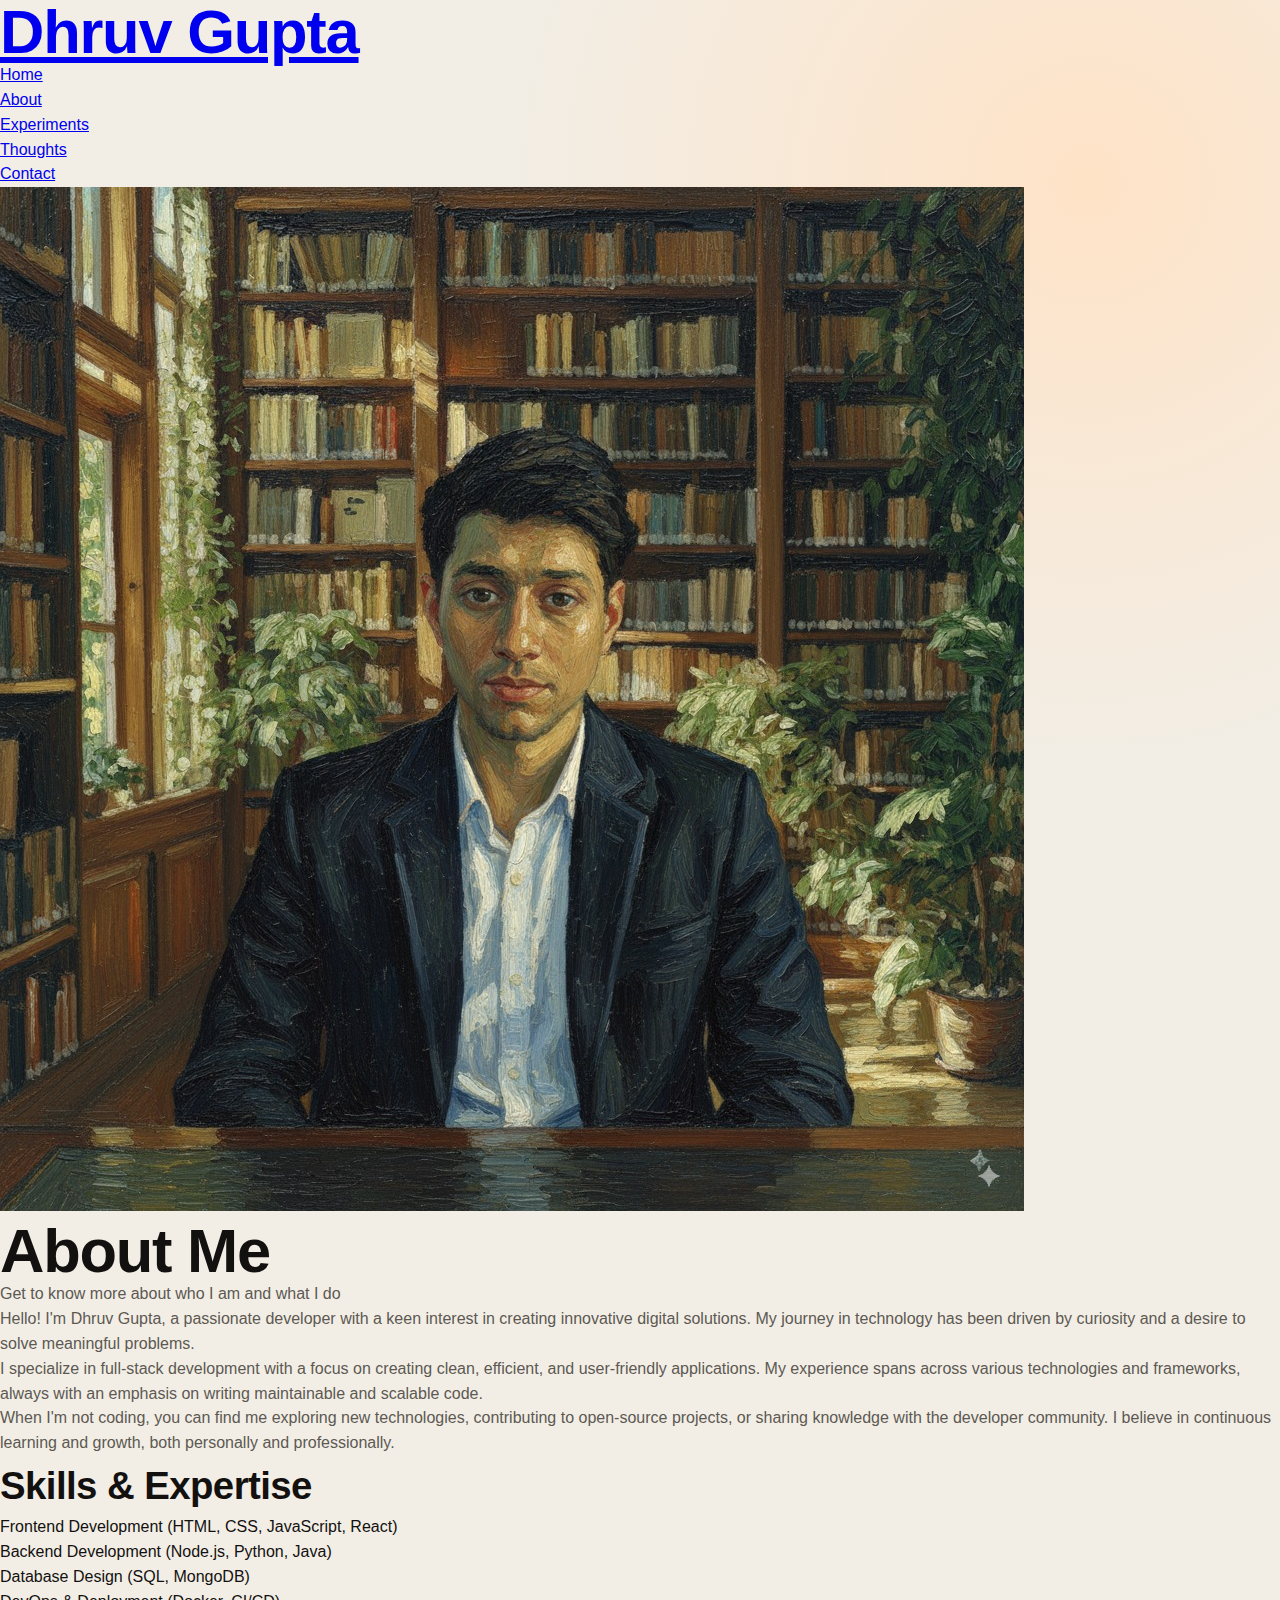
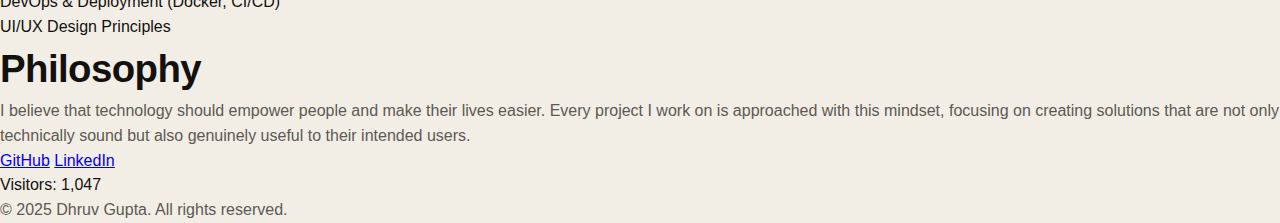
<file: about.html>
<!DOCTYPE html>
<html lang="en">
<head>
    <meta charset="UTF-8">
    <meta name="viewport" content="width=device-width, initial-scale=1.0">
    <title>Dhruv Gupta - About</title>
    <link rel="stylesheet" href="styles.css">
    <link href="https://fonts.googleapis.com/css2?family=JetBrains+Mono:wght@300;400;700&family=Roboto+Mono:wght@300;400;700&display=swap" rel="stylesheet">
</head>
<body>
    <header>
        <div class="container">
            <h1><a href="index.html" class="logo">Dhruv Gupta</a></h1>
            <div class="menu-toggle">
                <span></span>
                <span></span>
                <span></span>
            </div>
            <nav>
                <ul>
                    <li><a href="index.html">Home</a></li>
                    <li><a href="about.html" class="active">About</a></li>
                    <li><a href="experiments.html">Experiments</a></li>
                    <li><a href="thoughts.html">Thoughts</a></li>
                    <li><a href="contact.html">Contact</a></li>
                </ul>
            </nav>
        </div>
    </header>

    <main>
        <section class="page-header">
            <div class="page-header-overlay"></div>
            <img src="cover-img.jpeg" alt="About" class="page-header-bg">
            <div class="page-header-content">
                <div class="container">
                    <h1>About Me</h1>
                    <p>Get to know more about who I am and what I do</p>
                </div>
            </div>
        </section>

        <section class="page-content">
            <div class="container">
                <div class="page-content-inner">
                    <p>Hello! I'm Dhruv Gupta, a passionate developer with a keen interest in creating innovative digital solutions. My journey in technology has been driven by curiosity and a desire to solve meaningful problems.</p>
                    
                    <p>I specialize in full-stack development with a focus on creating clean, efficient, and user-friendly applications. My experience spans across various technologies and frameworks, always with an emphasis on writing maintainable and scalable code.</p>
                    
                    <p>When I'm not coding, you can find me exploring new technologies, contributing to open-source projects, or sharing knowledge with the developer community. I believe in continuous learning and growth, both personally and professionally.</p>
                    
                    <h2>Skills & Expertise</h2>
                    <ul>
                        <li>Frontend Development (HTML, CSS, JavaScript, React)</li>
                        <li>Backend Development (Node.js, Python, Java)</li>
                        <li>Database Design (SQL, MongoDB)</li>
                        <li>DevOps & Deployment (Docker, CI/CD)</li>
                        <li>UI/UX Design Principles</li>
                    </ul>
                    
                    <h2>Philosophy</h2>
                    <p>I believe that technology should empower people and make their lives easier. Every project I work on is approached with this mindset, focusing on creating solutions that are not only technically sound but also genuinely useful to their intended users.</p>
                </div>
            </div>
        </section>
    </main>

    <footer>
        <div class="container">
            <div class="footer-content">
                <div class="social-links">
                    <a href="https://github.com/DhruvXcode" target="_blank">GitHub</a>
                    <a href="https://www.linkedin.com/in/dhruv-gupta-12379b270/" target="_blank">LinkedIn</a>
                </div>
                <div class="visitor-counter">
                    <span class="counter-label">Visitors:</span>
                    <span class="counter-number" id="visitorCount">1000+</span>
                </div>
                <p>&copy; 2025 Dhruv Gupta. All rights reserved.</p>
            </div>
        </div>
    </footer>

    <script>
        // Mobile menu toggle
        const menuToggle = document.querySelector('.menu-toggle');
        const nav = document.querySelector('nav');

        menuToggle.addEventListener('click', () => {
            nav.classList.toggle('active');
            
            // Animate hamburger icon
            const spans = menuToggle.querySelectorAll('span');
            if (nav.classList.contains('active')) {
                spans[0].style.transform = 'rotate(45deg) translate(5px, 5px)';
                spans[1].style.opacity = '0';
                spans[2].style.transform = 'rotate(-45deg) translate(7px, -6px)';
            } else {
                spans[0].style.transform = 'none';
                spans[1].style.opacity = '1';
                spans[2].style.transform = 'none';
            }
        });

        // Close menu when clicking on a link
        const navLinks = document.querySelectorAll('nav a');
        navLinks.forEach(link => {
            link.addEventListener('click', () => {
                nav.classList.remove('active');
                const spans = menuToggle.querySelectorAll('span');
                spans[0].style.transform = 'none';
                spans[1].style.opacity = '1';
                spans[2].style.transform = 'none';
            });
        });
        
        // Simple visitor counter (this is a placeholder - in a real implementation you'd connect to a backend)
        document.addEventListener('DOMContentLoaded', function() {
            // For now, we'll just show a static number
            // In a real implementation, this would fetch from a counter service
            const counterElement = document.getElementById('visitorCount');
            if (counterElement) {
                // Simulate a realistic visitor count
                const randomCount = Math.floor(Math.random() * 1000) + 1000;
                counterElement.textContent = randomCount.toLocaleString();
            }
        });
    </script>
</body>
</html>
</file>
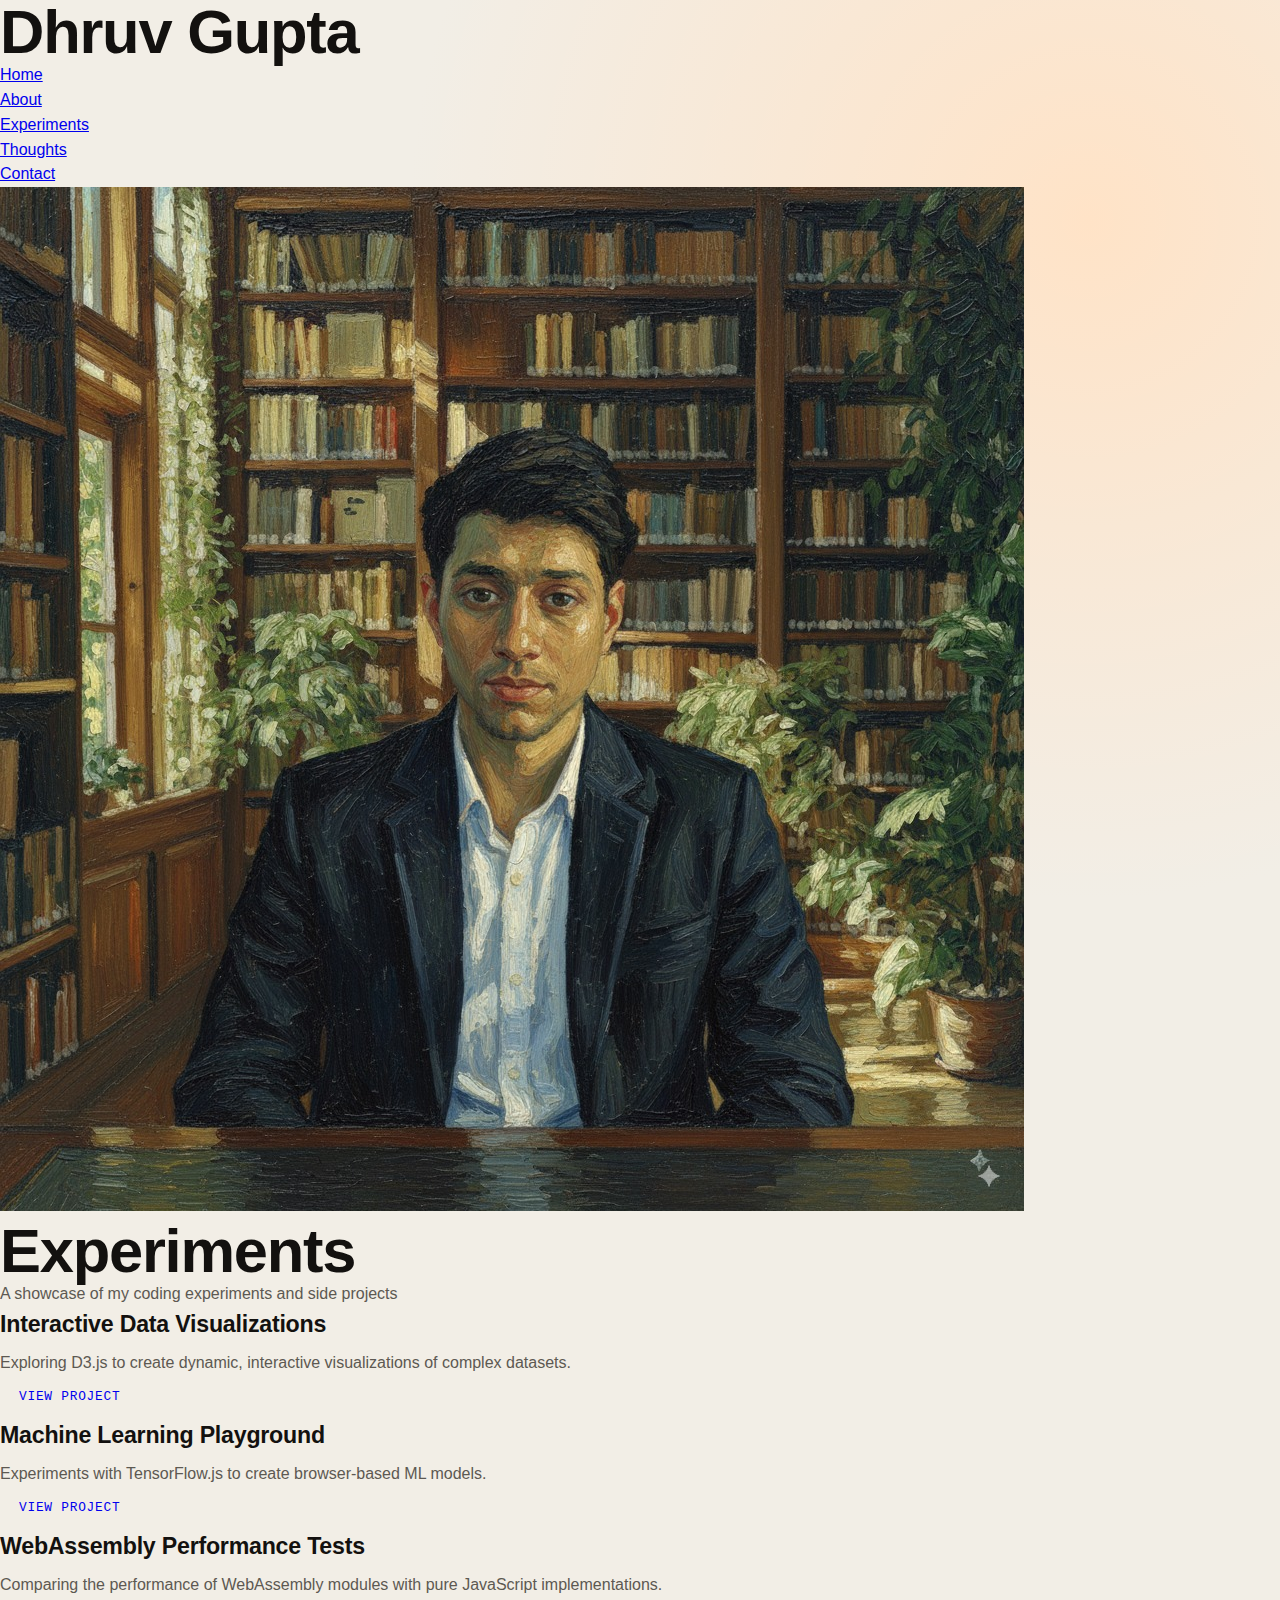
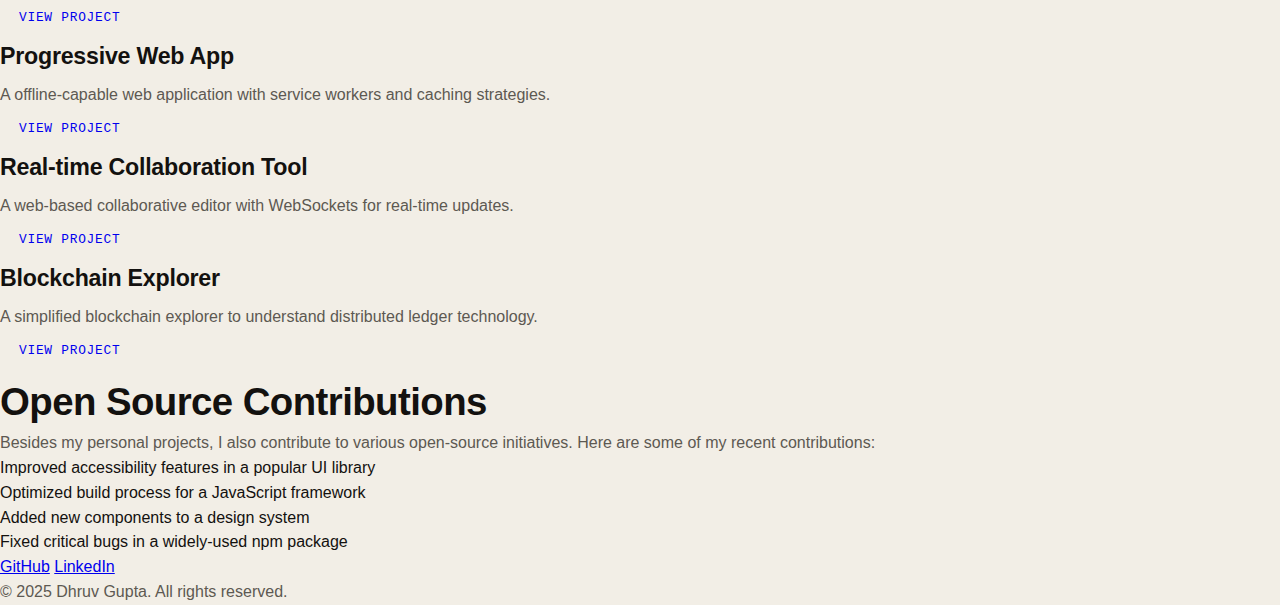
<file: experiments.html>
<!DOCTYPE html>
<html lang="en">
<head>
    <meta charset="UTF-8">
    <meta name="viewport" content="width=device-width, initial-scale=1.0">
    <title>Dhruv Gupta - Experiments</title>
    <link rel="stylesheet" href="styles.css">
    <link href="https://fonts.googleapis.com/css2?family=JetBrains+Mono:wght@300;400;700&family=Roboto+Mono:wght@300;400;700&display=swap" rel="stylesheet">
</head>
<body>
    <header>
        <div class="container">
            <h1>Dhruv Gupta</h1>
            <div class="menu-toggle">
                <span></span>
                <span></span>
                <span></span>
            </div>
            <nav>
                <ul>
                    <li><a href="index.html">Home</a></li>
                    <li><a href="about.html">About</a></li>
                    <li><a href="experiments.html" class="active">Experiments</a></li>
                    <li><a href="thoughts.html">Thoughts</a></li>
                    <li><a href="contact.html">Contact</a></li>
                </ul>
            </nav>
        </div>
    </header>

    <main>
        <section class="page-header">
            <div class="page-header-overlay"></div>
            <img src="cover-img.jpeg" alt="Experiments" class="page-header-bg">
            <div class="page-header-content">
                <div class="container">
                    <h1>Experiments</h1>
                    <p>A showcase of my coding experiments and side projects</p>
                </div>
            </div>
        </section>

        <section class="page-content">
            <div class="container">
                <div class="page-content-inner">
                    <div class="content-grid">
                        <div class="content-card">
                            <h3>Interactive Data Visualizations</h3>
                            <p>Exploring D3.js to create dynamic, interactive visualizations of complex datasets.</p>
                            <a href="#" class="btn">View Project</a>
                        </div>
                        <div class="content-card">
                            <h3>Machine Learning Playground</h3>
                            <p>Experiments with TensorFlow.js to create browser-based ML models.</p>
                            <a href="#" class="btn">View Project</a>
                        </div>
                        <div class="content-card">
                            <h3>WebAssembly Performance Tests</h3>
                            <p>Comparing the performance of WebAssembly modules with pure JavaScript implementations.</p>
                            <a href="#" class="btn">View Project</a>
                        </div>
                        <div class="content-card">
                            <h3>Progressive Web App</h3>
                            <p>A offline-capable web application with service workers and caching strategies.</p>
                            <a href="#" class="btn">View Project</a>
                        </div>
                        <div class="content-card">
                            <h3>Real-time Collaboration Tool</h3>
                            <p>A web-based collaborative editor with WebSockets for real-time updates.</p>
                            <a href="#" class="btn">View Project</a>
                        </div>
                        <div class="content-card">
                            <h3>Blockchain Explorer</h3>
                            <p>A simplified blockchain explorer to understand distributed ledger technology.</p>
                            <a href="#" class="btn">View Project</a>
                        </div>
                    </div>
                    
                    <h2>Open Source Contributions</h2>
                    <p>Besides my personal projects, I also contribute to various open-source initiatives. Here are some of my recent contributions:</p>
                    <ul>
                        <li>Improved accessibility features in a popular UI library</li>
                        <li>Optimized build process for a JavaScript framework</li>
                        <li>Added new components to a design system</li>
                        <li>Fixed critical bugs in a widely-used npm package</li>
                    </ul>
                </div>
            </div>
        </section>
    </main>

    <footer>
        <div class="container">
            <div class="footer-content">
                <div class="social-links">
                    <a href="https://github.com/DhruvXcode" target="_blank">GitHub</a>
                    <a href="https://www.linkedin.com/in/dhruv-gupta-12379b270/" target="_blank">LinkedIn</a>
                </div>
                <p>&copy; 2025 Dhruv Gupta. All rights reserved.</p>
            </div>
        </div>
    </footer>

    <script>
        // Mobile menu toggle
        const menuToggle = document.querySelector('.menu-toggle');
        const nav = document.querySelector('nav');

        menuToggle.addEventListener('click', () => {
            nav.classList.toggle('active');
            
            // Animate hamburger icon
            const spans = menuToggle.querySelectorAll('span');
            if (nav.classList.contains('active')) {
                spans[0].style.transform = 'rotate(45deg) translate(5px, 5px)';
                spans[1].style.opacity = '0';
                spans[2].style.transform = 'rotate(-45deg) translate(7px, -6px)';
            } else {
                spans[0].style.transform = 'none';
                spans[1].style.opacity = '1';
                spans[2].style.transform = 'none';
            }
        });

        // Close menu when clicking on a link
        const navLinks = document.querySelectorAll('nav a');
        navLinks.forEach(link => {
            link.addEventListener('click', () => {
                nav.classList.remove('active');
                const spans = menuToggle.querySelectorAll('span');
                spans[0].style.transform = 'none';
                spans[1].style.opacity = '1';
                spans[2].style.transform = 'none';
            });
        });
    </script>
</body>
</html>
</file>
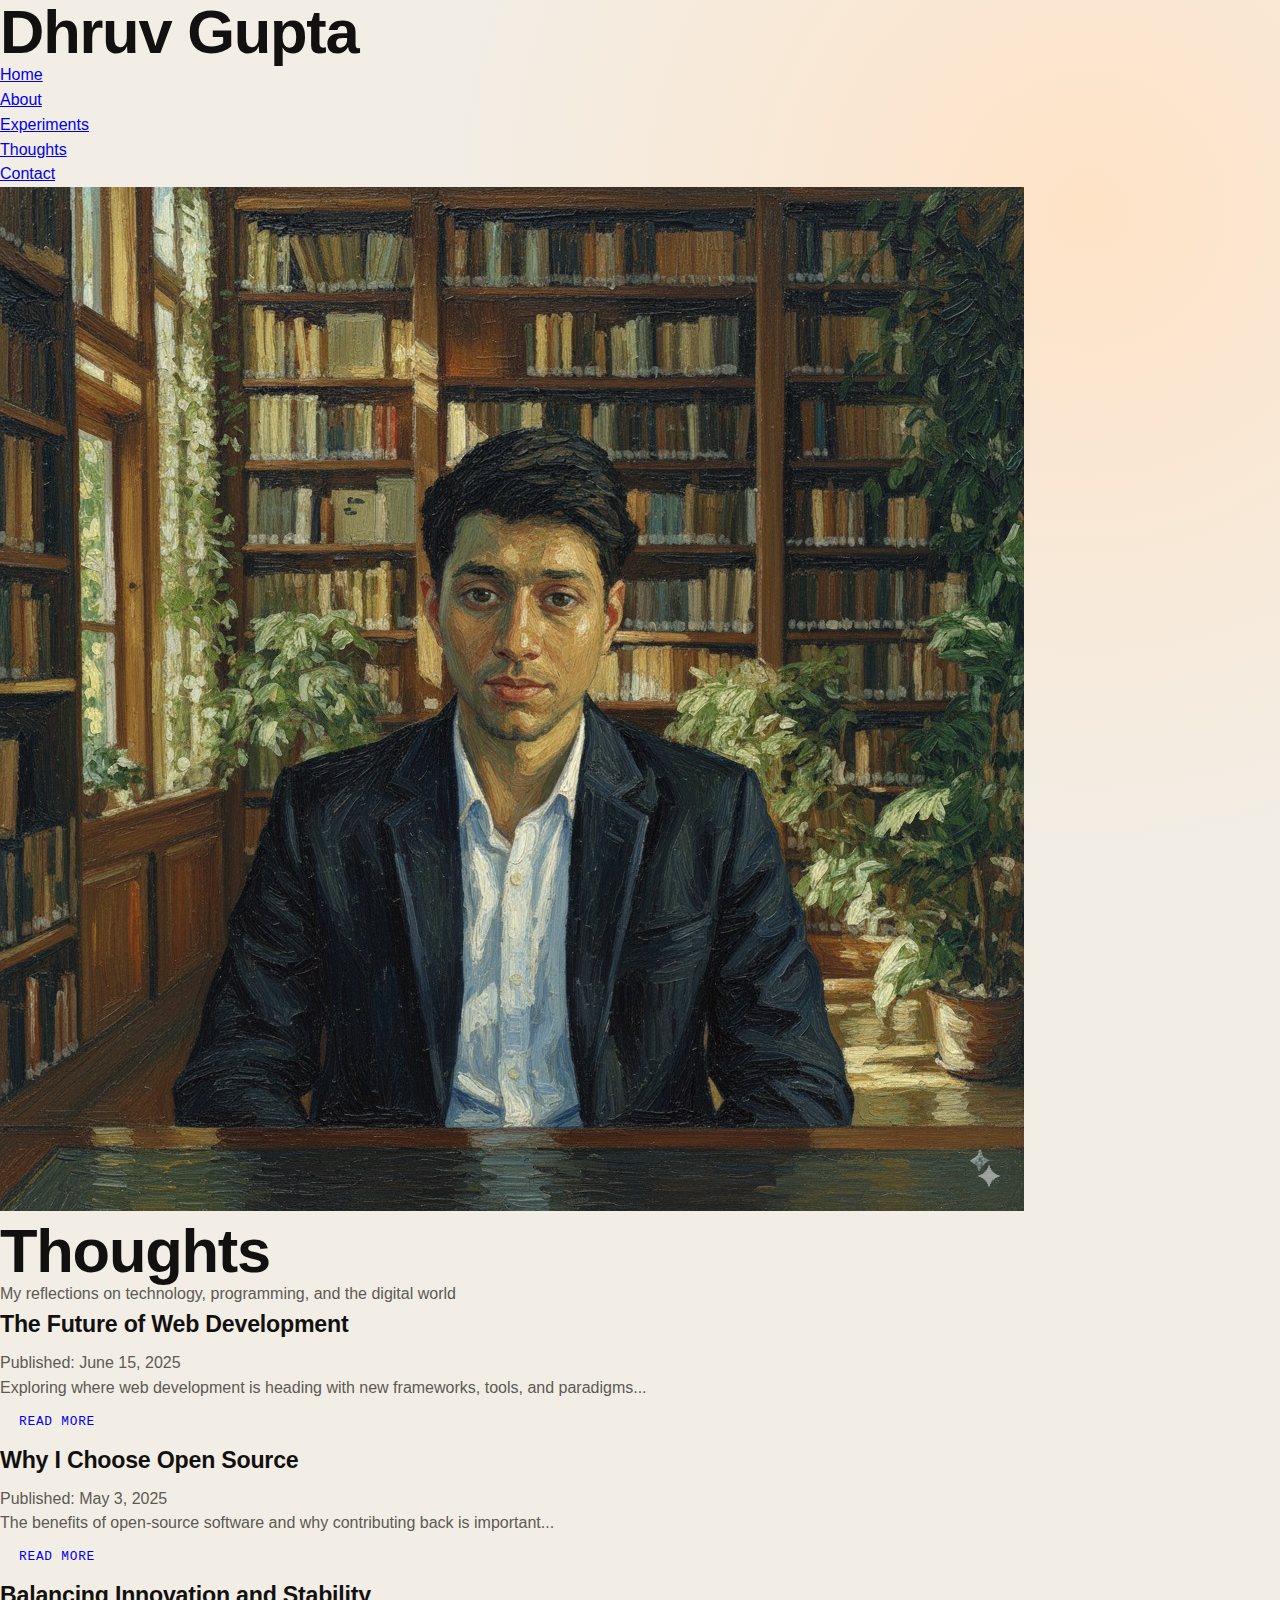
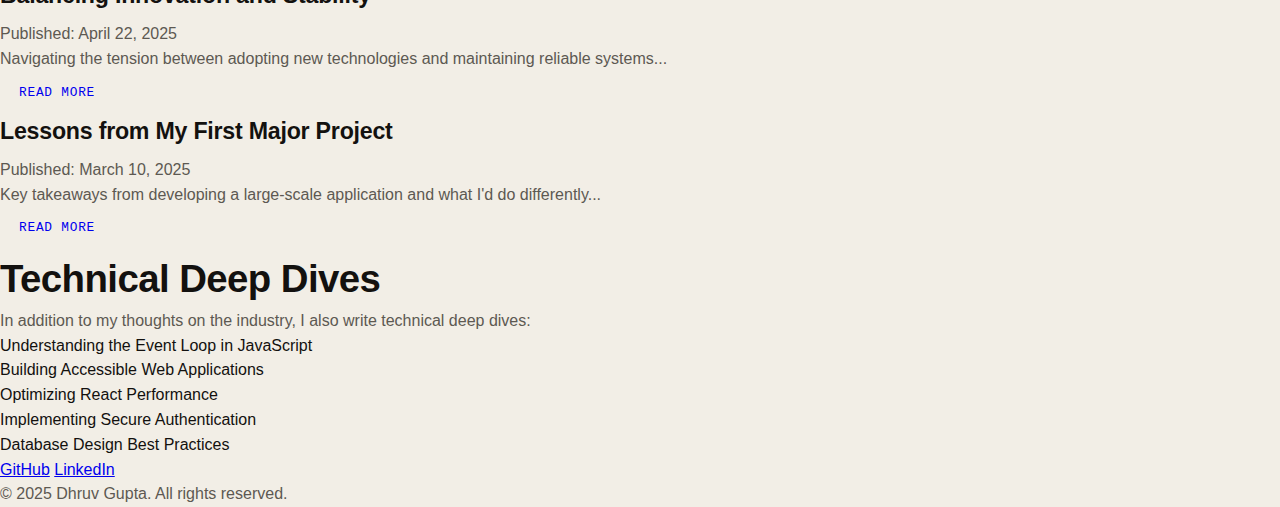
<file: thoughts.html>
<!DOCTYPE html>
<html lang="en">
<head>
    <meta charset="UTF-8">
    <meta name="viewport" content="width=device-width, initial-scale=1.0">
    <title>Dhruv Gupta - Thoughts</title>
    <link rel="stylesheet" href="styles.css">
    <link href="https://fonts.googleapis.com/css2?family=JetBrains+Mono:wght@300;400;700&family=Roboto+Mono:wght@300;400;700&display=swap" rel="stylesheet">
</head>
<body>
    <header>
        <div class="container">
            <h1>Dhruv Gupta</h1>
            <div class="menu-toggle">
                <span></span>
                <span></span>
                <span></span>
            </div>
            <nav>
                <ul>
                    <li><a href="index.html">Home</a></li>
                    <li><a href="about.html">About</a></li>
                    <li><a href="experiments.html">Experiments</a></li>
                    <li><a href="thoughts.html" class="active">Thoughts</a></li>
                    <li><a href="contact.html">Contact</a></li>
                </ul>
            </nav>
        </div>
    </header>

    <main>
        <section class="page-header">
            <div class="page-header-overlay"></div>
            <img src="cover-img.jpeg" alt="Thoughts" class="page-header-bg">
            <div class="page-header-content">
                <div class="container">
                    <h1>Thoughts</h1>
                    <p>My reflections on technology, programming, and the digital world</p>
                </div>
            </div>
        </section>

        <section class="page-content">
            <div class="container">
                <div class="page-content-inner">
                    <div class="content-grid">
                        <div class="content-card">
                            <h3>The Future of Web Development</h3>
                            <p class="meta">Published: June 15, 2025</p>
                            <p>Exploring where web development is heading with new frameworks, tools, and paradigms...</p>
                            <a href="#" class="btn">Read More</a>
                        </div>
                        <div class="content-card">
                            <h3>Why I Choose Open Source</h3>
                            <p class="meta">Published: May 3, 2025</p>
                            <p>The benefits of open-source software and why contributing back is important...</p>
                            <a href="#" class="btn">Read More</a>
                        </div>
                        <div class="content-card">
                            <h3>Balancing Innovation and Stability</h3>
                            <p class="meta">Published: April 22, 2025</p>
                            <p>Navigating the tension between adopting new technologies and maintaining reliable systems...</p>
                            <a href="#" class="btn">Read More</a>
                        </div>
                        <div class="content-card">
                            <h3>Lessons from My First Major Project</h3>
                            <p class="meta">Published: March 10, 2025</p>
                            <p>Key takeaways from developing a large-scale application and what I'd do differently...</p>
                            <a href="#" class="btn">Read More</a>
                        </div>
                    </div>
                    
                    <h2>Technical Deep Dives</h2>
                    <p>In addition to my thoughts on the industry, I also write technical deep dives:</p>
                    <ul>
                        <li>Understanding the Event Loop in JavaScript</li>
                        <li>Building Accessible Web Applications</li>
                        <li>Optimizing React Performance</li>
                        <li>Implementing Secure Authentication</li>
                        <li>Database Design Best Practices</li>
                    </ul>
                </div>
            </div>
        </section>
    </main>

    <footer>
        <div class="container">
            <div class="footer-content">
                <div class="social-links">
                    <a href="https://github.com/DhruvXcode" target="_blank">GitHub</a>
                    <a href="https://www.linkedin.com/in/dhruv-gupta-12379b270/" target="_blank">LinkedIn</a>
                </div>
                <p>&copy; 2025 Dhruv Gupta. All rights reserved.</p>
            </div>
        </div>
    </footer>

    <script>
        // Mobile menu toggle
        const menuToggle = document.querySelector('.menu-toggle');
        const nav = document.querySelector('nav');

        menuToggle.addEventListener('click', () => {
            nav.classList.toggle('active');
            
            // Animate hamburger icon
            const spans = menuToggle.querySelectorAll('span');
            if (nav.classList.contains('active')) {
                spans[0].style.transform = 'rotate(45deg) translate(5px, 5px)';
                spans[1].style.opacity = '0';
                spans[2].style.transform = 'rotate(-45deg) translate(7px, -6px)';
            } else {
                spans[0].style.transform = 'none';
                spans[1].style.opacity = '1';
                spans[2].style.transform = 'none';
            }
        });

        // Close menu when clicking on a link
        const navLinks = document.querySelectorAll('nav a');
        navLinks.forEach(link => {
            link.addEventListener('click', () => {
                nav.classList.remove('active');
                const spans = menuToggle.querySelectorAll('span');
                spans[0].style.transform = 'none';
                spans[1].style.opacity = '1';
                spans[2].style.transform = 'none';
            });
        });
    </script>
</body>
</html>
</file>
<file: styles.css>
:root {
    --bg: #f2eee6;
    --bg-soft: #fbf7ef;
    --ink: #13110f;
    --ink-muted: #5d5952;
    --panel: #15181d;
    --panel-ink: #f7f3ec;
    --line: rgba(19, 17, 15, 0.16);
    --accent: #f06d2f;
    --accent-soft: #ffc79d;
    --shadow: 0 16px 30px rgba(20, 22, 25, 0.14);
}

* {
    box-sizing: border-box;
    margin: 0;
    padding: 0;
}

html {
    scroll-behavior: smooth;
}

body {
    background: radial-gradient(circle at 85% 10%, #ffe3c7 0%, rgba(255, 227, 199, 0) 30%), var(--bg);
    color: var(--ink);
    font-family: "Space Grotesk", "Segoe UI", sans-serif;
    line-height: 1.55;
    min-height: 100vh;
}

.bg-grid {
    background-image: linear-gradient(to right, rgba(19, 17, 15, 0.04) 1px, transparent 1px),
        linear-gradient(to bottom, rgba(19, 17, 15, 0.04) 1px, transparent 1px);
    background-size: 40px 40px;
    inset: 0;
    pointer-events: none;
    position: fixed;
    z-index: -1;
}

.site-shell {
    margin: 0 auto;
    max-width: 1120px;
    padding: 0 24px;
}

.site-header {
    backdrop-filter: blur(6px);
    background: rgba(242, 238, 230, 0.84);
    border-bottom: 1px solid var(--line);
    position: sticky;
    top: 0;
    z-index: 20;
}

.nav-shell {
    align-items: center;
    display: flex;
    justify-content: space-between;
    min-height: 76px;
}

.brand {
    align-items: center;
    color: var(--ink);
    display: inline-flex;
    font-size: 1.02rem;
    font-weight: 700;
    gap: 10px;
    letter-spacing: 0.01em;
    text-decoration: none;
}

.brand-mark {
    background: linear-gradient(135deg, var(--accent), #f39b3f);
    border-radius: 4px;
    box-shadow: 0 0 0 2px rgba(240, 109, 47, 0.14);
    display: inline-block;
    height: 14px;
    width: 14px;
}

.main-nav {
    align-items: center;
    display: flex;
    gap: 20px;
}

.main-nav a {
    color: var(--ink-muted);
    font-family: "IBM Plex Mono", "Consolas", monospace;
    font-size: 0.85rem;
    letter-spacing: 0.06em;
    text-decoration: none;
    text-transform: uppercase;
    transition: color 0.2s ease;
}

.main-nav a:hover {
    color: var(--ink);
}

.menu-btn {
    background: none;
    border: 0;
    cursor: pointer;
    display: none;
    height: 26px;
    width: 30px;
}

.menu-btn span {
    background: var(--ink);
    border-radius: 2px;
    display: block;
    height: 2px;
    margin: 6px 0;
    transition: transform 0.25s ease, opacity 0.25s ease;
    width: 100%;
}

.hero {
    padding-bottom: 64px;
    padding-top: clamp(64px, 8vw, 110px);
}

.eyebrow {
    color: var(--ink-muted);
    font-family: "IBM Plex Mono", "Consolas", monospace;
    font-size: 0.78rem;
    letter-spacing: 0.12em;
    margin-bottom: 14px;
    text-transform: uppercase;
}

h1 {
    font-size: clamp(2rem, 4.8vw, 4.7rem);
    letter-spacing: -0.02em;
    line-height: 1.03;
    max-width: 14.5ch;
}

.lead {
    color: var(--ink-muted);
    font-size: clamp(1rem, 2.1vw, 1.3rem);
    margin-top: 22px;
    max-width: 68ch;
}

.hero-actions {
    display: flex;
    flex-wrap: wrap;
    gap: 14px;
    margin-top: 30px;
}

.btn {
    align-items: center;
    border: 1px solid transparent;
    border-radius: 999px;
    display: inline-flex;
    font-family: "IBM Plex Mono", "Consolas", monospace;
    font-size: 0.8rem;
    letter-spacing: 0.06em;
    min-height: 42px;
    padding: 0 18px;
    text-decoration: none;
    text-transform: uppercase;
    transition: transform 0.2s ease, box-shadow 0.2s ease, background-color 0.2s ease;
}

.btn:hover {
    transform: translateY(-1px);
}

.btn-primary {
    background: var(--panel);
    box-shadow: var(--shadow);
    color: var(--panel-ink);
}

.btn-primary:hover {
    background: #232830;
}

.btn-ghost {
    border-color: var(--line);
    color: var(--ink);
}

.btn-ghost:hover {
    background: var(--bg-soft);
}

.signal-list {
    display: grid;
    gap: 12px;
    margin-top: 38px;
}

.signal-list li {
    align-items: baseline;
    border-bottom: 1px solid var(--line);
    display: flex;
    flex-wrap: wrap;
    gap: 10px 22px;
    padding: 10px 0;
}

.signal-list span {
    color: var(--ink-muted);
    font-family: "IBM Plex Mono", "Consolas", monospace;
    font-size: 0.8rem;
    letter-spacing: 0.05em;
    min-width: 150px;
    text-transform: uppercase;
}

.signal-list strong {
    font-size: 1rem;
    font-weight: 600;
}

.section {
    padding: 72px 0;
}

.section-head {
    margin-bottom: 24px;
}

h2 {
    font-size: clamp(1.5rem, 3vw, 2.6rem);
    letter-spacing: -0.015em;
}

h3 {
    font-size: clamp(1.1rem, 2vw, 1.45rem);
    letter-spacing: -0.01em;
    margin-bottom: 8px;
}

p {
    color: var(--ink-muted);
}

.card-grid {
    display: grid;
    gap: 16px;
    grid-template-columns: repeat(3, minmax(0, 1fr));
}

.card {
    background: var(--bg-soft);
    border: 1px solid var(--line);
    border-radius: 18px;
    box-shadow: var(--shadow);
    padding: 24px 22px;
}

.card-kicker {
    color: var(--accent);
    font-family: "IBM Plex Mono", "Consolas", monospace;
    font-size: 0.74rem;
    letter-spacing: 0.1em;
    margin-bottom: 8px;
    text-transform: uppercase;
}

.log-list {
    border-left: 1px solid var(--line);
    display: grid;
    gap: 24px;
    margin-left: 8px;
    padding-left: 22px;
}

.log-item {
    padding: 0 0 6px;
    position: relative;
}

.log-item::before {
    background: var(--accent);
    border-radius: 50%;
    content: "";
    height: 10px;
    left: -28px;
    position: absolute;
    top: 7px;
    width: 10px;
}

.log-date {
    color: var(--ink-muted);
    font-family: "IBM Plex Mono", "Consolas", monospace;
    font-size: 0.74rem;
    letter-spacing: 0.08em;
    margin-bottom: 8px;
    text-transform: uppercase;
}

.learn-grid {
    display: grid;
    gap: 16px;
    grid-template-columns: 1.1fr 1fr;
}

.panel {
    background: var(--panel);
    border: 1px solid rgba(255, 255, 255, 0.08);
    border-radius: 18px;
    color: var(--panel-ink);
    padding: 24px 22px;
}

.panel h3,
.panel p {
    color: var(--panel-ink);
}

.panel ul {
    list-style: none;
    margin-top: 12px;
}

.panel li {
    border-top: 1px solid rgba(255, 255, 255, 0.11);
    font-size: 0.98rem;
    padding: 11px 0;
}

.mono-tip {
    font-family: "IBM Plex Mono", "Consolas", monospace;
    font-size: 0.83rem;
    letter-spacing: 0.03em;
    margin-top: 16px;
    opacity: 0.84;
}

.connect-links {
    display: grid;
    gap: 12px;
    grid-template-columns: repeat(2, minmax(0, 1fr));
}

.connect-links a {
    background: var(--bg-soft);
    border: 1px solid var(--line);
    border-radius: 14px;
    color: var(--ink);
    font-weight: 600;
    padding: 16px 18px;
    text-decoration: none;
    transition: border-color 0.2s ease, transform 0.2s ease, background-color 0.2s ease;
}

.connect-links a:hover {
    background: #fff8ee;
    border-color: rgba(240, 109, 47, 0.4);
    transform: translateY(-2px);
}

.site-footer {
    border-top: 1px solid var(--line);
    margin-top: 20px;
    padding: 26px 0 34px;
}

.footer-shell {
    align-items: center;
    display: flex;
    flex-wrap: wrap;
    gap: 8px 24px;
}

.footer-shell p {
    color: var(--ink-muted);
    font-family: "IBM Plex Mono", "Consolas", monospace;
    font-size: 0.8rem;
    letter-spacing: 0.03em;
}

.reveal {
    opacity: 0;
    transform: translateY(16px);
    transition: opacity 0.65s ease, transform 0.65s ease;
}

.reveal.visible {
    opacity: 1;
    transform: translateY(0);
}

.not-found {
    align-items: center;
    display: grid;
    min-height: calc(100vh - 150px);
}

.not-found-card {
    background: var(--bg-soft);
    border: 1px solid var(--line);
    border-radius: 18px;
    max-width: 720px;
    padding: clamp(24px, 5vw, 42px);
}

.not-found h1 {
    margin-bottom: 14px;
}

@media (max-width: 920px) {
    .card-grid {
        grid-template-columns: 1fr 1fr;
    }

    .learn-grid {
        grid-template-columns: 1fr;
    }
}

@media (max-width: 760px) {
    .menu-btn {
        display: inline-block;
    }

    .main-nav {
        background: rgba(251, 247, 239, 0.96);
        border: 1px solid var(--line);
        border-radius: 14px;
        box-shadow: var(--shadow);
        flex-direction: column;
        gap: 12px;
        padding: 14px;
        position: absolute;
        right: 24px;
        top: 70px;
        transform: translateY(-6px);
        visibility: hidden;
        width: min(240px, calc(100% - 48px));
    }

    .main-nav.is-open {
        transform: translateY(0);
        visibility: visible;
    }

    .card-grid,
    .connect-links {
        grid-template-columns: 1fr;
    }

    .hero-actions .btn {
        width: 100%;
    }

    .footer-shell {
        align-items: flex-start;
        flex-direction: column;
        gap: 7px;
    }
}

@media (prefers-reduced-motion: reduce) {
    *,
    *::before,
    *::after {
        animation: none !important;
        scroll-behavior: auto !important;
        transition: none !important;
    }
}
</file>
